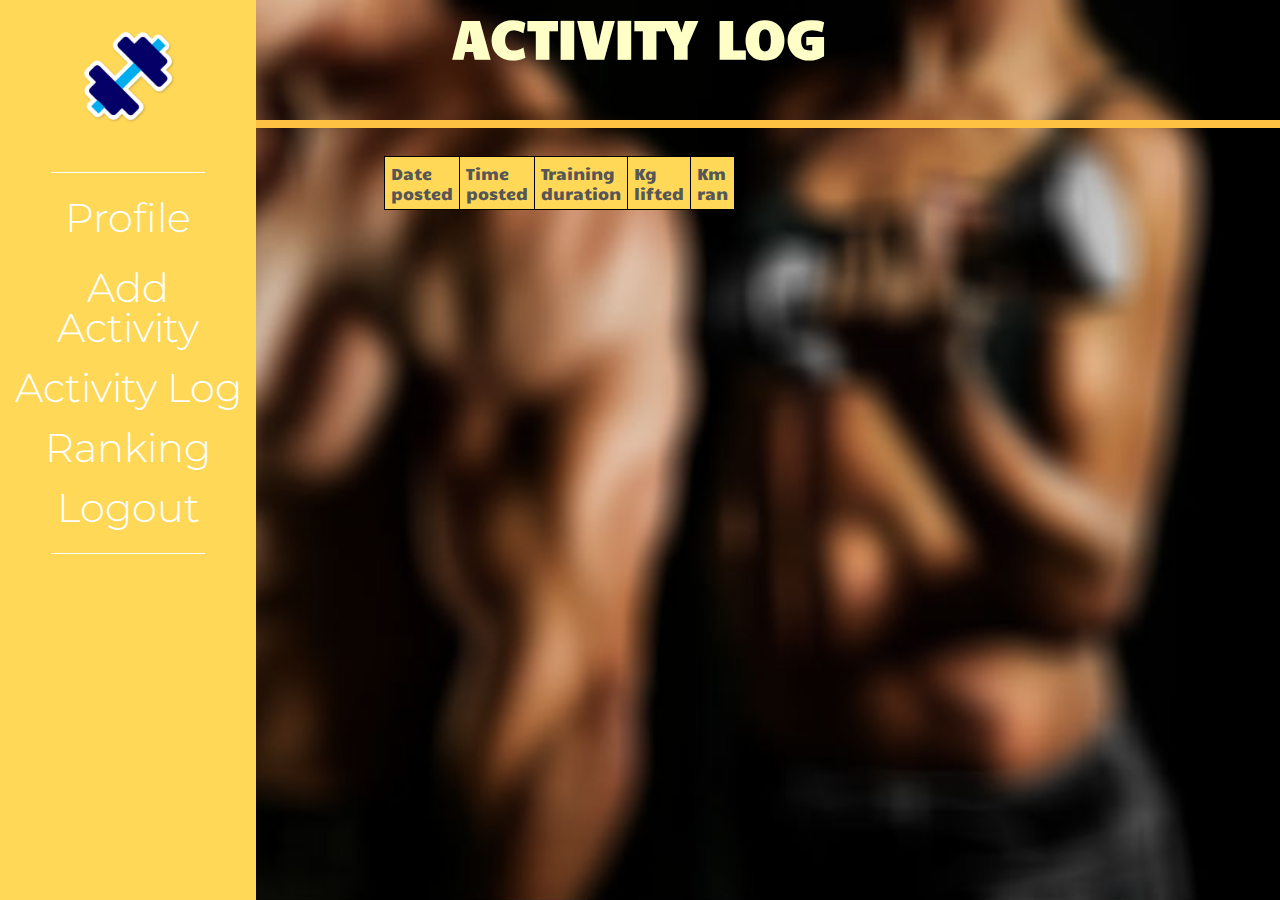
<file: activity-log.html>
<!DOCTYPE html>
<html lang="en">
<head>
    <title>Fitness Tracker</title>
    <link rel="stylesheet" href="css/style.css">
    <link rel="stylesheet" href="css/form-style.css">
    <link rel="stylesheet" href="css/backgrounds.css">
    <link rel="stylesheet" href="css/table.css">

    <script src="scripts/jquery-3.0.0.min.js"></script>
    <script src="scripts/profile.js"></script>
    <script src="scripts/activity-log.js"></script>
    <script src="scripts/app.js"></script>

    <script type="text/javascript">
        $(document).ready(function () {
            start();
        })
    </script>
</head>
<body class="background-image-activityLog">

<section id="loadingBox">Loading...</section>
<section id="infoBox" onclick="$(this).fadeOut()">Info...</section>
<section id="errorBox" onclick="$(this).fadeOut()">Error...</section>
<script>$('section').hide();</script>

<aside class="sidebar">
    <div class="logo"><img src="images/gym.ico" alt="" style=" height: 100px;
    width: 100px;"></div>
    <hr>
    <nav>
        <ul>
            <li class="single-menu-element">
                <a href="profile.html" class="single-menu-element-link">
                    Profile
                </a>
            </li>

            <li class="single-menu-element" style="height: 70px; padding: 20px;">
                <a href="add-acivity.html" class="single-menu-element-link">
                    Add Activity
                </a>
            </li>

            <li class="single-menu-element">
                <a href="activity-log.html" class="single-menu-element-link">
                    Activity Log
                </a>
            </li>

            <li class="single-menu-element">
                <a href="ranking.html" class="single-menu-element-link">
                    Ranking
                </a>
            </li>

            <li class="single-menu-element">
                <a href="#" onclick="logout()" class="single-menu-element-link">
                    Logout
                </a>
            </li>
        </ul>
        <hr>
    </nav>
</aside>

<header class="page-title">
    activity log
</header>
<hr id="page-title-underline">

<div style="height: 500px; overflow: auto">
<table  align="center" style="margin: 1% auto; margin-left: 30%; margin-bottom: 50px">
    <thead>
    <tr>
        <th style="width: 150px">Date posted</th>
        <th style="width: 150px">Time posted</th>
        <th style="width: 150px">Training duration</th>
        <th style="width: 150px">Kg lifted</th>
        <th style="width: 150px">Km ran
            <script>$("table th").addClass("headerSortUp");</script>
        </th>
    </tr>
    </thead>
    <tbody>
    <script> activityLogTable();</script>
    </tbody>
</table>
    </div>
<footer>
    <p>&copy; Team JavaScript power! presents: Fitness Tracker v1.0, No Rights Reserved</p>
</footer>
</body>
</html>
</file>
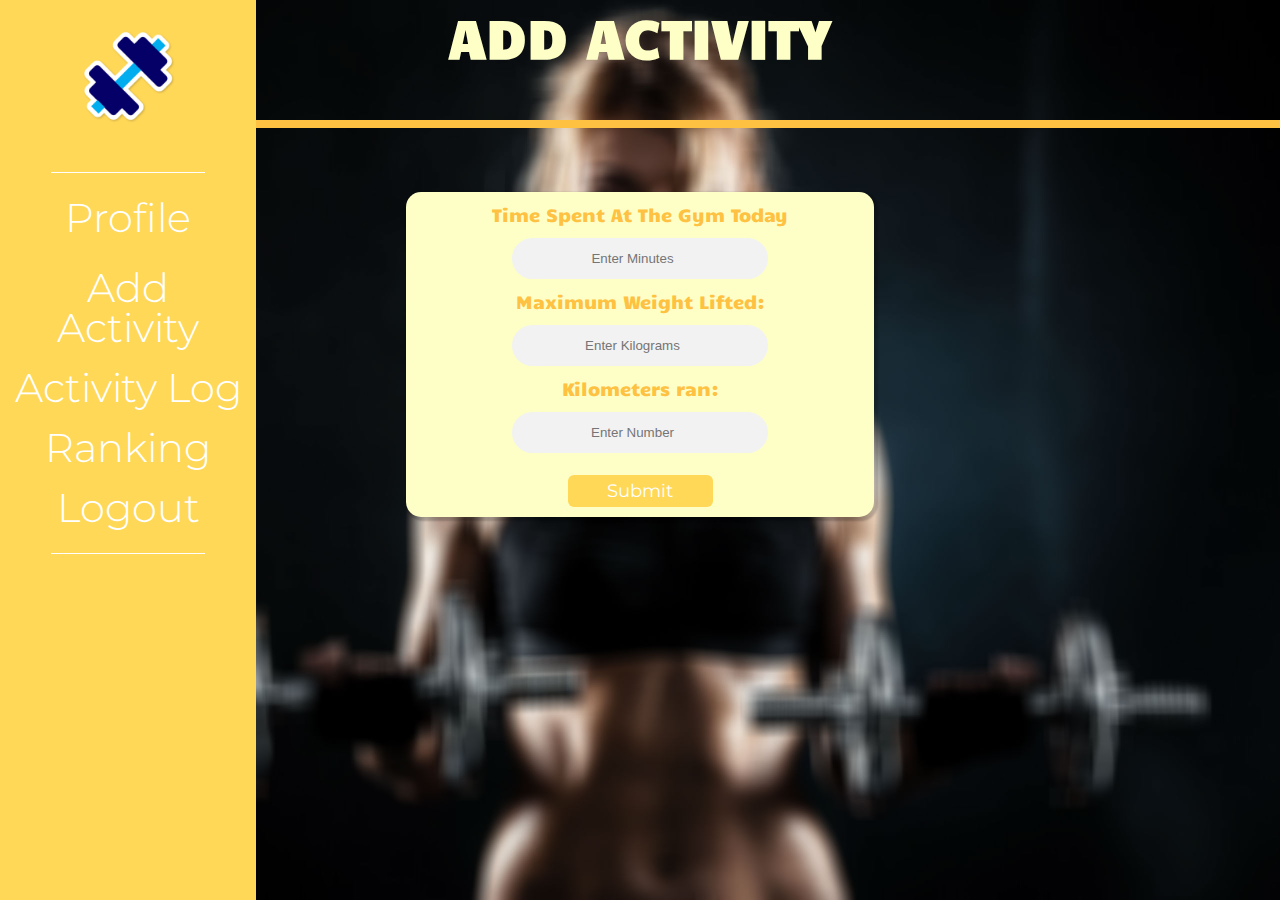
<file: add-acivity.html>
<!DOCTYPE html>
<html lang="en">
<head>
    <title>Fitness Tracker</title>
    <link rel="stylesheet" href="css/style.css">
    <link rel="stylesheet" href="css/form-style.css">
	<link rel="stylesheet" href="css/backgrounds.css">

    <script src="scripts/jquery-3.0.0.min.js"></script>
    <script src="scripts/app.js"></script>
    <script src="scripts/profile.js"></script>
    <script src="scripts/ranking.js" ></script>
    <script src="scripts/add-activity.js" ></script>
    <script src="scripts/activity-log.js"></script>

    <script type="text/javascript">
        $(document).ready(function () {
            start();
        })
    </script>
</head>
<body class="background-image-activity">

<section id="loadingBox">Loading...</section>
<section id="levelUpBox" onclick="window.location.replace('profile.html')">
<img src="images/d3c7eabb4a65c547.jpg" style="border-radius: 70px 25px"/>
</section>
<section id="infoBox" onclick="$(this).fadeOut()">Info...</section>
<section id="errorBox" onclick="$(this).fadeOut()">Error...</section>
<script>$('section').hide();</script>

<aside class="sidebar">
    <div class="logo"><img src="images/gym.ico" alt="" style=" height: 100px;
    width: 100px;"></div>
    <hr>
    <nav>
        <ul>
            <li class="single-menu-element">
                <a href="profile.html" class="single-menu-element-link">
                    Profile
                </a>
            </li>

            <li class="single-menu-element" style="height: 70px; padding: 20px;">
                <a href="add-acivity.html" class="single-menu-element-link">
                    Add Activity
                </a>
            </li>

            <li class="single-menu-element">
                <a href="activity-log.html" class="single-menu-element-link">
                    Activity Log
                </a>
            </li>

            <li class="single-menu-element">
                <a href="ranking.html" class="single-menu-element-link">
                    Ranking
                </a>
            </li>

            <li class="single-menu-element">
                <a href="#" onclick="logout()" class="single-menu-element-link">
                    Logout
                </a>
            </li>
        </ul>
        <hr>
    </nav>
</aside>

<header class="page-title">
    add activity
</header>
<hr id="page-title-underline">

<div class="user-form-block">
    <form>
        <h1 class="form-title">Time Spent At The Gym Today</h1>
        <input type="number" min="0" value="" placeholder="Enter Minutes" id="timeAtTheGym"/>
        <h1 class="form-title">Maximum Weight Lifted:</h1>
        <input type="number" min="0" value="" placeholder="Enter Kilograms" id="kg">
        <h1 class="form-title">Kilometers ran:</h1>
        <input type="number" min="0" value="" placeholder="Enter Number" id="km">
        <br>
        <button type="button" id="submit-activity-button">Submit</button>
    </form>

</div>


<footer>
    <p>&copy; Team JavaScript power! presents: Fitness Tracker v1.0, No Rights Reserved</p>
</footer>
</body>
</html>
</file>
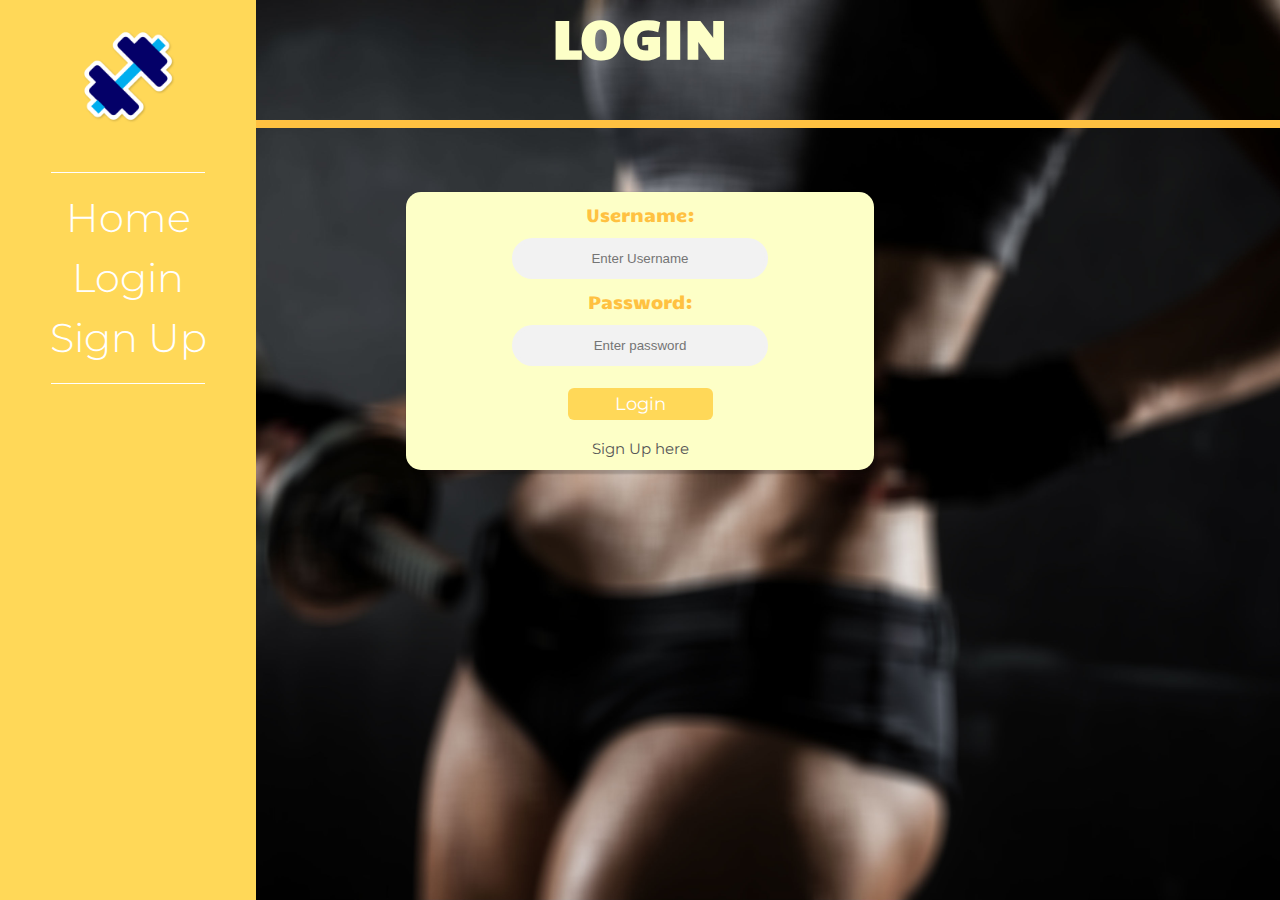
<file: login.html>
<!DOCTYPE html>
<html lang="en">
<head>
    <title>Fitness Tracker</title>
    <link rel="stylesheet" href="css/style.css">
    <link rel="stylesheet" href="css/form-style.css">
    <link rel="stylesheet" href="css/backgrounds.css">

    <script src="scripts/jquery-3.0.0.min.js"></script>
    <script src="scripts/app.js"></script>
    <script src="scripts/login.js"></script>

    <script type="text/javascript">
        $(document).ready(function () {
            start();
        })
    </script>
</head>
<body class="background-image-login">

<section id="loadingBox">Loading...</section>
<section id="infoBox" onclick="$(this).fadeOut()">Info...</section>
<section id="errorBox" onclick="$(this).fadeOut()">Error...</section>
<script>$('section').hide();</script>

<aside class="sidebar">
    <div class="logo"><img src="images/gym.ico" alt="" style=" height: 100px;
    width: 100px;"></div>
    <hr>
    <nav>
        <ul>
            <li class="single-menu-element">
                <a href="index.html" class="single-menu-element-link">
                    Home
                </a>
            </li>

            <li class="single-menu-element">
                <a href="login.html" class="single-menu-element-link">
                    Login
                </a>
            </li>

            <li class="single-menu-element">
                <a href="register.html" class="single-menu-element-link">
                    Sign Up
                </a>
            </li>
        </ul>
    </nav>
    <hr>
</aside>

<header class="page-title">
    login
</header>
<hr id="page-title-underline">

<div class="user-form-block">
    <form>
        <h1 class="form-title">Username:</h1>
        <input type="text" value="" placeholder="Enter Username" id="username"/>
        <h1 class="form-title">Password:</h1>
        <input type="password" value="" placeholder="Enter password" id="password">
        <br>
        <button type="button" id="login-request-button">Login</button>
    </form>
    <a href="register.html" id="redirect-button">Sign Up here</a>
</div>

<footer>
    <p>&copy; Team JavaScript power! presents: Fitness Tracker v1.0, No Rights Reserved</p>
</footer>
</body>
</html>
</file>
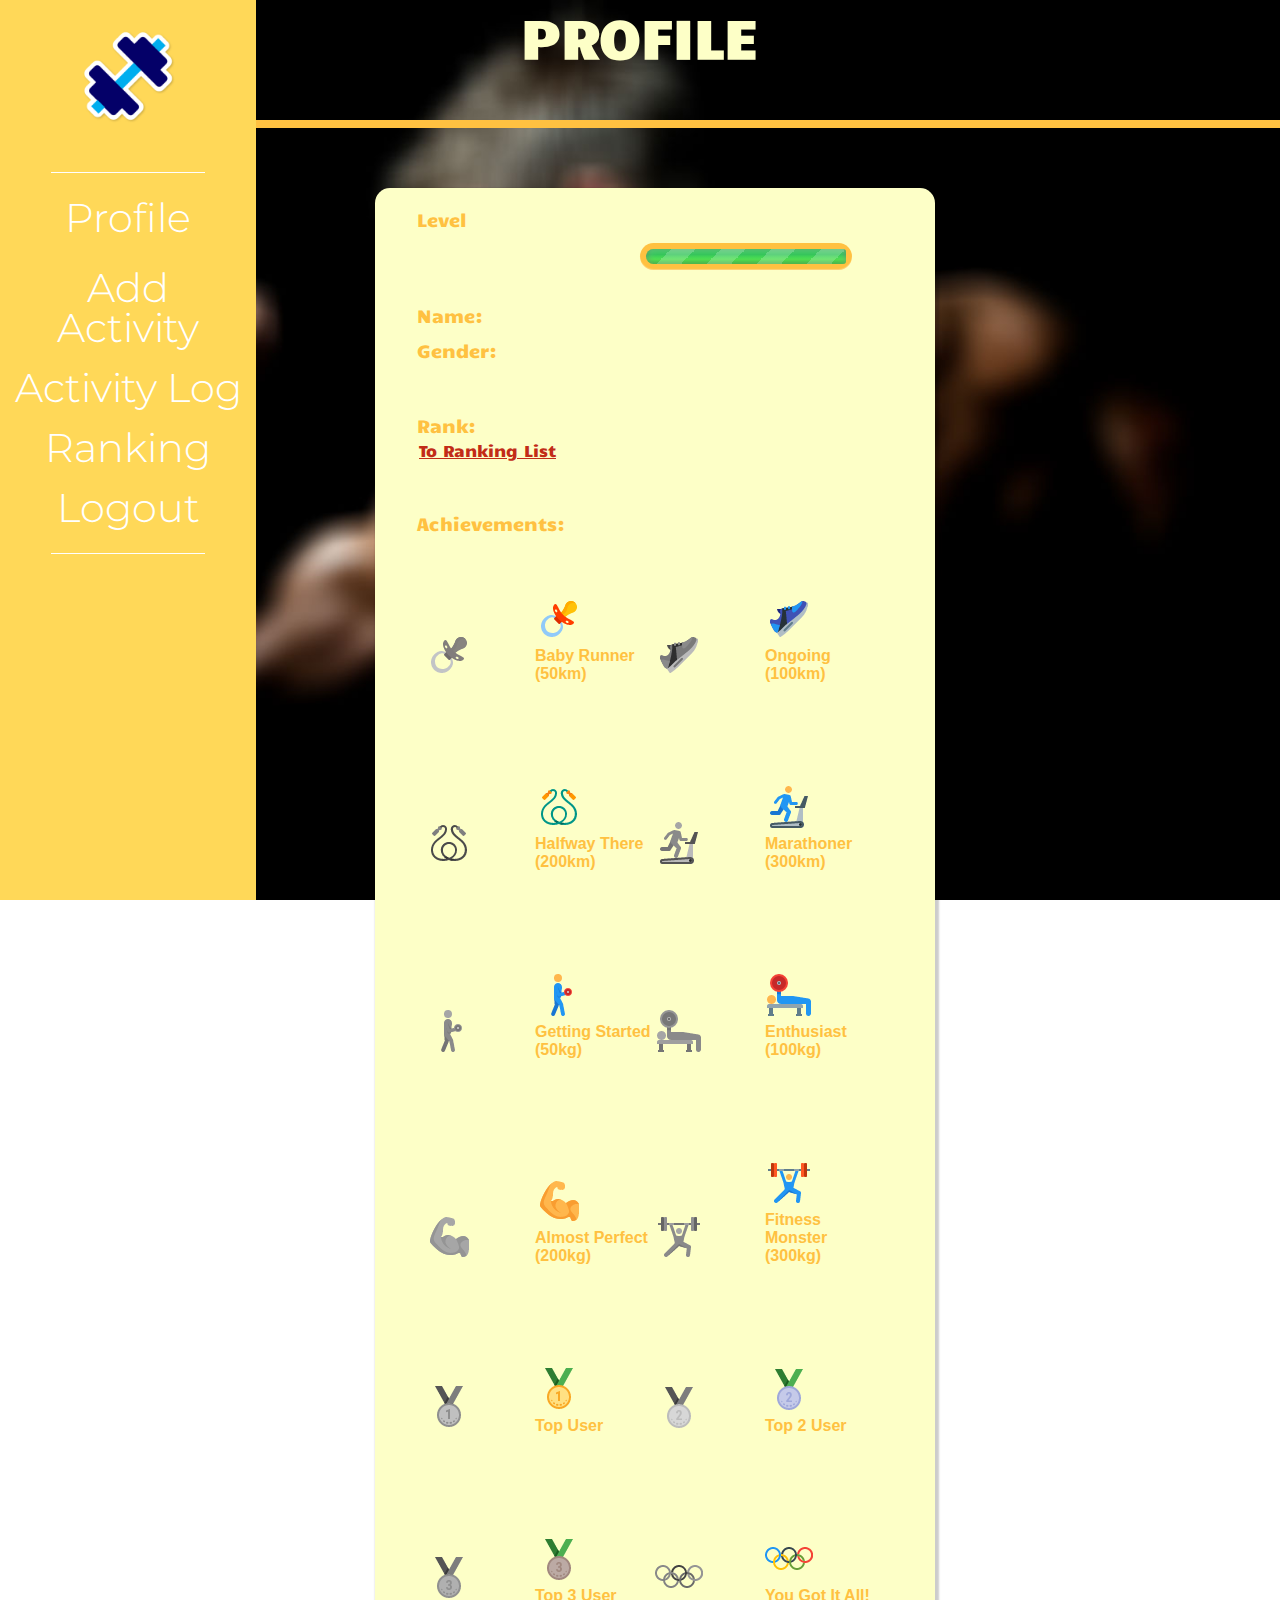
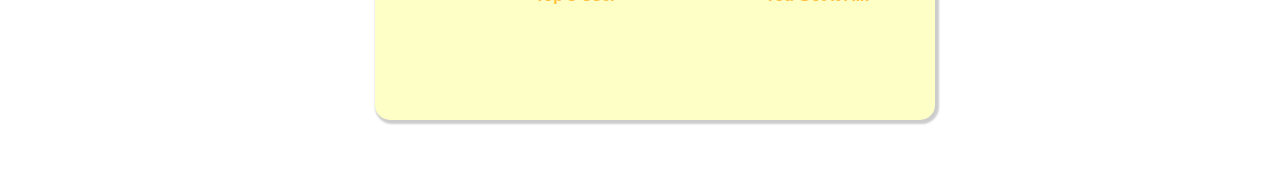
<file: profile.html>
<!DOCTYPE html>
<html lang="en">
<head>
<title>Fitness Tracker</title>
<link rel="stylesheet" href="css/style.css">
<link rel="stylesheet" href="css/form-style.css">
    <link rel="stylesheet" href="css/backgrounds.css">
    <link rel="stylesheet" href="css/profile.css">

    <script src="scripts/jquery-3.0.0.min.js"></script>
    <script src="scripts/app.js" ></script>
    <script src="scripts/profile.js" ></script>
    <script src="scripts/ranking.js" ></script>

    <script type="text/javascript">
   		$(document).ready(function() {
            start();
			getGender();
			getUsername();
			getLevel();
			getName();
					});
    </script>
</head>
<body class="background-image-profile">

<section id="loadingBox">Loading...</section>
<section id="infoBox" onclick="$(this).fadeOut()">Info...</section>
<section id="errorBox" onclick="$(this).fadeOut()">Error...</section>
<script>$('section').hide();</script>

    <aside class="sidebar">
        <div class="logo"><img src="images/gym.ico" alt="" style=" height: 100px;
    width: 100px;"></div>
        <hr>
        <nav>
            <ul>
                <li class="single-menu-element">
                <a href="profile.html" class="single-menu-element-link">
                    Profile
                </a>
            </li>

                <li class="single-menu-element" style = "height: 70px; padding: 20px;">
                    <a href="add-acivity.html" class="single-menu-element-link">
                        Add Activity
                    </a>
                </li>

                <li class="single-menu-element">
                    <a href="activity-log.html" class="single-menu-element-link">
                        Activity Log
                    </a>
                </li>

                <li class="single-menu-element">
                    <a href="ranking.html" class="single-menu-element-link">
                        Ranking
                    </a>
                </li>



                <li class="single-menu-element">
                    <a href="#" onclick="logout()" class="single-menu-element-link">
                        Logout
                    </a>
                </li>
            </ul>
            <hr>
        </nav>
    </aside>

    <header class="page-title">
        profile
    </header>
    <hr id="page-title-underline">
    <div class="profile">
        <h1 class="form-title" id="username" style = "margin: 5px 50px 0; text-align: left"></h1>
        <script>document.write(profilePic())</script>
        <h1 class="profile-title">Level <span id="level" style="color: rgb(194, 44, 23); font-size: 20px"></span></h1>
        <br>
        <h1 class="profile-title" style = "margin-top: 22px">Name: <span id="name" style="font-family: Italic; font-weight: bold"></span></h1>

        <h1 class="profile-title">Gender: <span id="gender" style="font-family: Italic; font-weight: bold"></span></h1>
        <br>
        <div class="meter" style = "width: 200px; margin: -170px 225px -550px">
            <span id="bar"></span>
            <script>document.getElementById("bar").style.width=getLevelBar()+"%"</script>
        </div>
        <h1 class="profile-title">Rank: <br> <a  class="profile-title" style="font-weight: normal; text-decoration: underline; color: rgb(194, 44, 23); font-size: 16px" href="ranking.html">To Ranking List</a></h1>

        <br>
        <h1 class="profile-title">Achievements:</h1>
    <ul class="icons">
        <li id="1bw" class="icons"><a><img src="images/achievements/Pacifier-48bw.png"/>
        <li id="1" class="icons"><a><img src="images/achievements/Pacifier-48.png"/>
        <div>Baby Runner (50km)</div></a></li>
        <li id="2bw" class="icons"><a><img src="images/achievements/Trainers-48bw.png"/>
        <li id="2" class="icons"><a ><img src="images/achievements/Trainers-48.png"/>
        <div>Ongoing (100km)</div></a></li>
        <li id="3bw" class="icons"><a><img src="images/achievements/Jump%20Rope-48bw.png"/>
        <li id="3" class="icons"><a><img src="images/achievements/Jump%20Rope-48.png"/>
        <div>Halfway There (200km)</div></a></li>
         <li id="4bw" class="icons"><a><img src="images/achievements/Treadmill-48bw.png"/>
        <li id="4" class="icons"><a><img src="images/achievements/Treadmill-48.png"/>
        <div>Marathoner (300km)</div></a></li>
        <li id="5bw" class="icons"><a><img src="images/achievements/Curls%20With%20Dumbbells-48bw.png"/>
        <li id="5" class="icons"><a><img src="images/achievements/Curls%20With%20Dumbbells-48.png"/>
        <div>Getting Started (50kg)</div></a></li>
        <li id="6bw" class="icons"><a><img src="images/achievements/Bench%20Press%20With%20Dumbbells-48bw.png"/>
        <li id="6" class="icons"><a><img src="images/achievements/Bench%20Press%20With%20Dumbbells-48.png"/>
        <div>Enthusiast (100kg)</div></a></li>
        <li id="7bw" class="icons"><a><img src="images/achievements/Flex%20Biceps-48bw.png"/>
        <li id="7" class="icons"><a><img src="images/achievements/Flex%20Biceps-48.png"/>
        <div>Almost Perfect (200kg)</div></a></li>
        <li id="8bw" class="icons"><a><img src="images/achievements/Weightlifting-48bw.png"/>
        <li id="8" class="icons"><a><img src="images/achievements/Weightlifting-48.png"/>
        <div>Fitness Monster (300kg)</div></a></li>
        <li id="9bw" class="icons"><a><img src="images/achievements/Medal%20First%20Place-48bw.png"/>
        <li id="9"  class="icons"><a><img src="images/achievements/Medal%20First%20Place-48.png"/>
            <div>Top User</div></a></li>
        <li id="10bw" class="icons"><a><img src="images/achievements/Medal%20Second%20Place-48bw.png"/>
        <li id="10" class="icons"><a><img src="images/achievements/Medal%20Second%20Place-48.png"/>
        <div>Top 2 User</div></a></li>
        <li id="11bw" class="icons"><a><img src="images/achievements/Medal%20Third%20Place-48bw.png"/>
        <li id="11" class="icons"><a><img src="images/achievements/Medal%20Third%20Place-48.png"/>
        <div>Top 3 User</div></a></li>
        <li id="12bw" class="icons"><a><img src="images/achievements/Olympic%20Rings-48bw.png"/>
        <li id="12" class="icons"><a><img src="images/achievements/Olympic%20Rings-48.png"/>
        <div>You Got It All!</div></a></li>

        <script>
        hideAchivements();
        </script>

    </ul>
    </div>
    <footer>
        <p>&copy; Team JavaScript power! presents: Fitness Tracker v1.0, No Rights Reserved</p>
    </footer>
</body>
</html>
</file>
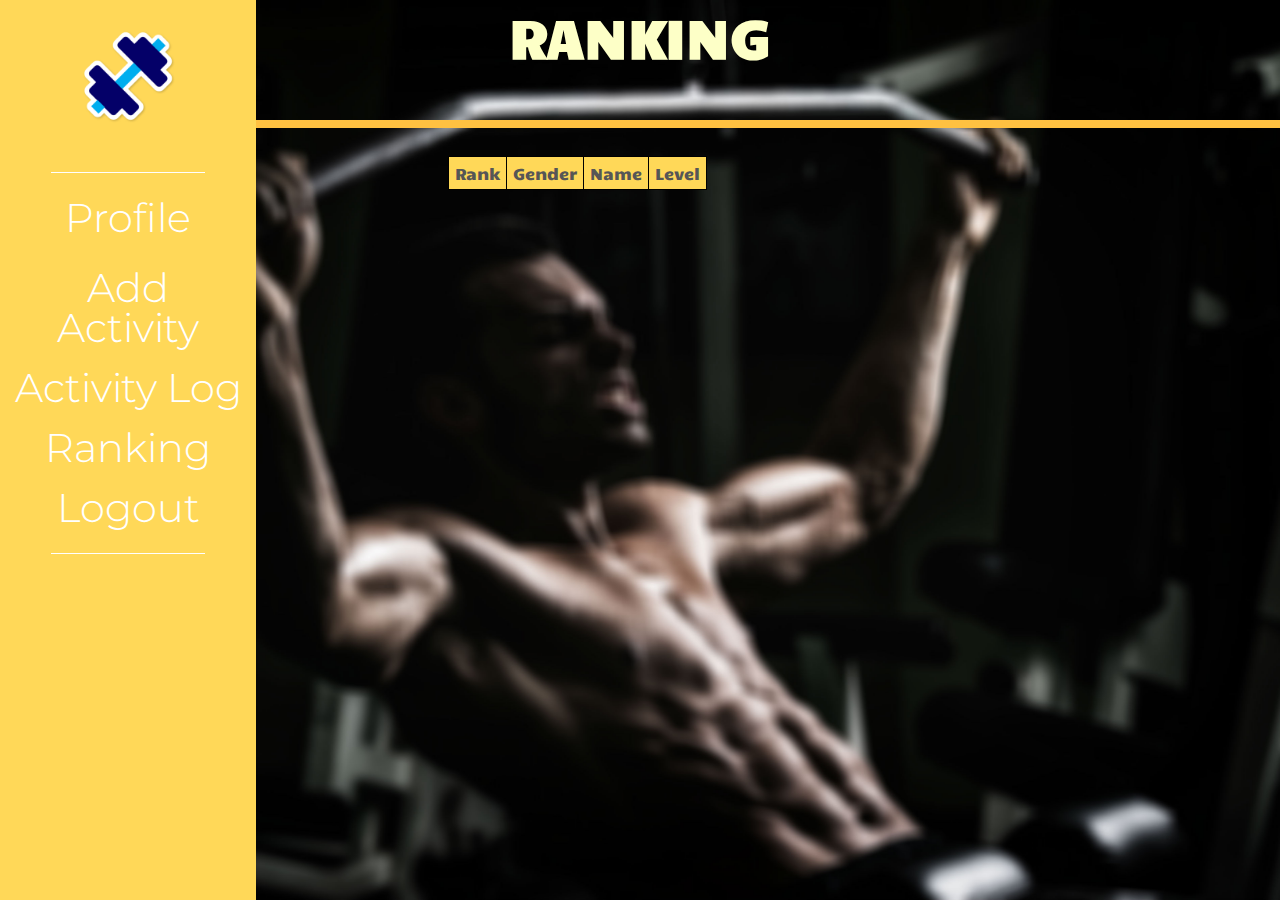
<file: ranking.html>
<!DOCTYPE html>
<html lang="en">
<head>
    <title>Fitness Tracker</title>
    <link rel="stylesheet" href="css/style.css">
    <link rel="stylesheet" href="css/form-style.css">
    <link rel="stylesheet" href="css/backgrounds.css">
    <link rel="stylesheet" href="css/table.css">

    <script src="scripts/jquery-3.0.0.min.js"></script>
    <script src="scripts/profile.js"></script>
    <script src="scripts/ranking.js" ></script>
    <script src="scripts/app.js"></script>

    <script type="text/javascript">
        $(document).ready(function () {
            start();
        })
    </script>
</head>
<body class="background-image-ranking">

<section id="loadingBox">Loading...</section>
<section id="infoBox" onclick="$(this).fadeOut()">Info...</section>
<section id="errorBox" onclick="$(this).fadeOut()">Error...</section>
<script>$('section').hide();</script>

<aside class="sidebar">
    <div class="logo"><img src="images/gym.ico" alt="" style=" height: 100px;
    width: 100px;"></div>
    <hr>
    <nav>
        <ul>
            <li class="single-menu-element">
                <a href="profile.html" class="single-menu-element-link">
                    Profile
                </a>
            </li>

            <li class="single-menu-element" style="height: 70px; padding: 20px;">
                <a href="add-acivity.html" class="single-menu-element-link">
                    Add Activity
                </a>
            </li>

            <li class="single-menu-element">
                <a href="activity-log.html" class="single-menu-element-link">
                    Activity Log
                </a>
            </li>

            <li class="single-menu-element">
                <a href="ranking.html" class="single-menu-element-link">
                    Ranking
                </a>
            </li>

            <li class="single-menu-element">
                <a href="#" onclick="logout()" class="single-menu-element-link">
                    Logout
                </a>
            </li>
        </ul>
        <hr>
    </nav>
</aside>

<header class="page-title">
    ranking
</header>
<hr id="page-title-underline">
<div style="height: 500px; overflow: auto">
<table align="center" style="margin: 1% auto; margin-left: 35%; margin-bottom: 50px">
    <thead>
    <tr>
        <th style="width: 150px">Rank</th>
        <th style="width: 150px">Gender</th>
        <th style="width: 150px">Name</th>
        <th style="width: 150px">Level
            <script>$("table th").addClass("headerSortUp");</script>
        </th>
    </tr>
    </thead>
    <tbody>
    <script> rankingTable();</script>
    </tbody>
</table>
</div>
<footer>
    <p>&copy; Team JavaScript power! presents: Fitness Tracker v1.0, No Rights Reserved</p>
</footer>
</body>
</html>
</file>
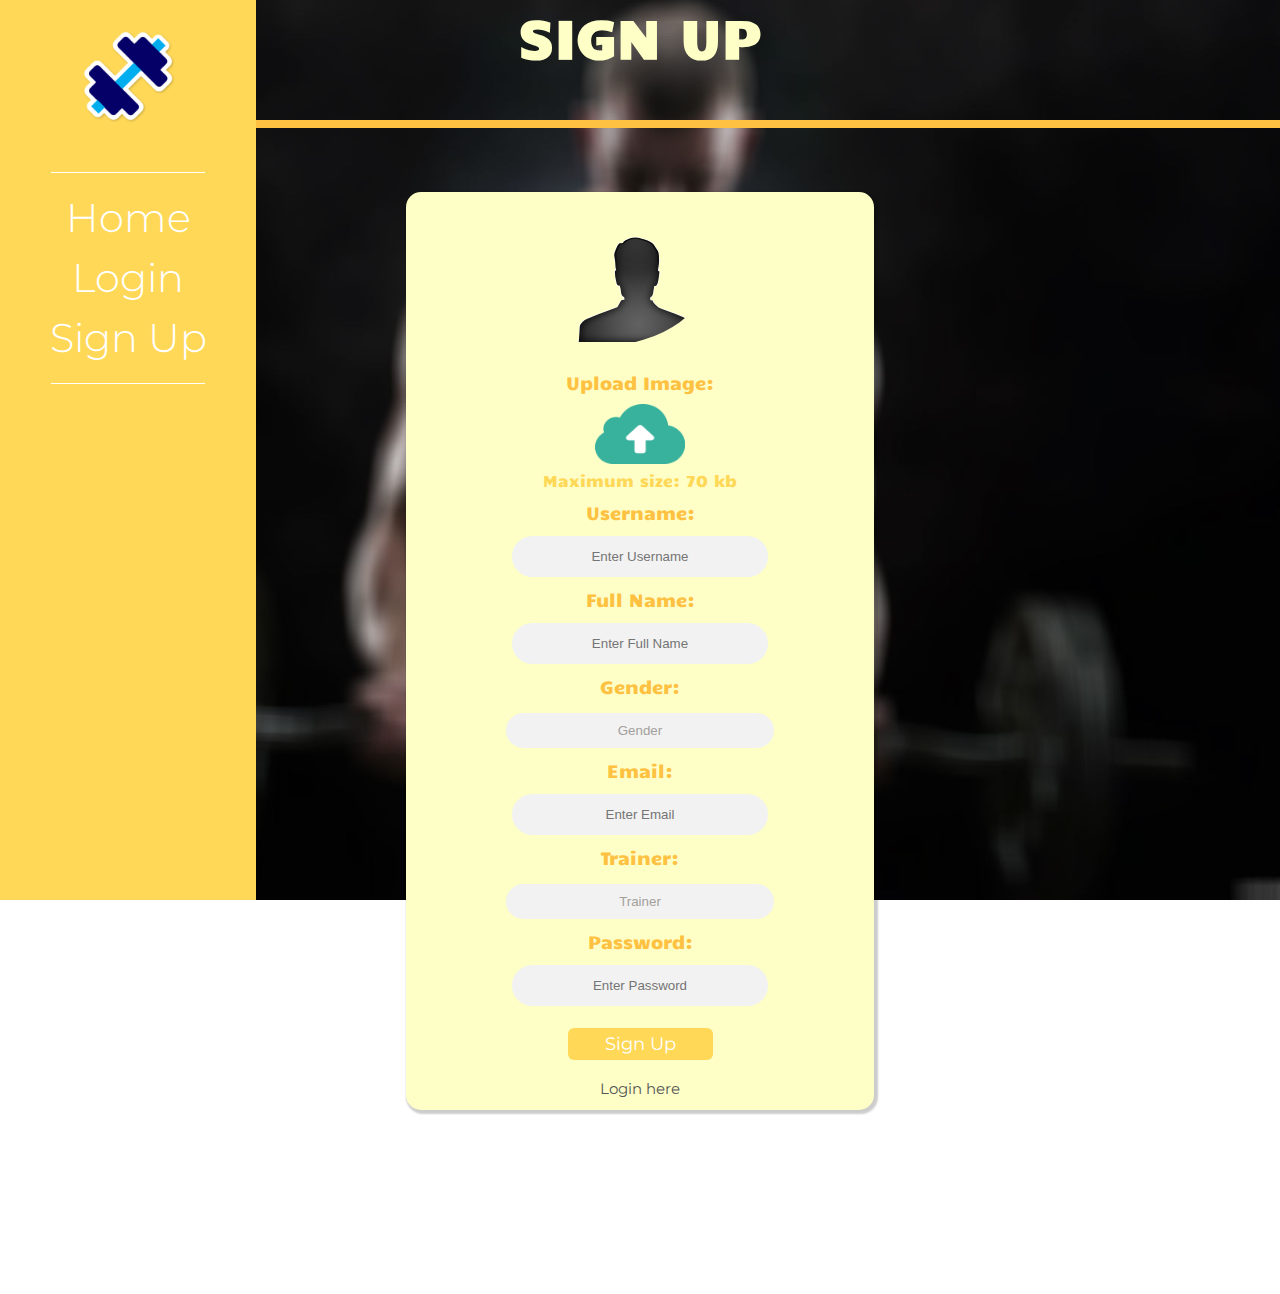
<file: register.html>
<!DOCTYPE html>
<html lang="en">
<head>
    <title>Fitness Tracker</title>
    <link rel="stylesheet" href="css/style.css">
    <link rel="stylesheet" href="css/form-style.css">
    <link rel="stylesheet" href="css/backgrounds.css">

    <script src="scripts/jquery-3.0.0.min.js"></script>
    <script src="scripts/app.js"></script>
    <script src="scripts/register.js"></script>
    <script src="scripts/profile.js"></script>

    <script type="text/javascript">
        $(document).ready(function () {
            start();
        })
    </script>
</head>
<body class="background-image-register">

<section id="loadingBox">Loading...</section>
<section id="infoBox" onclick="$(this).fadeOut()">Info...</section>
<section id="errorBox" onclick="$(this).fadeOut()">Error...</section>
<script>$('section').hide();</script>

<header class="page-title">
    sign up
</header>
<hr id="page-title-underline">

<aside class="sidebar">
    <div class="logo"><img src="images/gym.ico" alt="" style=" height: 100px;
    width: 100px;"></div>
    <hr>
    <nav>
        <ul>
            <li class="single-menu-element">
                <a href="index.html" class="single-menu-element-link">
                    Home
                </a>
            </li>

            <li class="single-menu-element">
                <a href="login.html" class="single-menu-element-link">
                    Login
                </a>
            </li>

            <li class="single-menu-element">
                <a href="register.html" class="single-menu-element-link">
                    Sign Up
                </a>
            </li>
        </ul>
    </nav>
    <hr>
</aside>


<div class="user-form-block">
    <form class="user-register">
	<img id="output" class="profile-pic" src="images/profile/profile.gif" />
        <div id="imgTest" style="display:none"></div>
        <h1 class="form-title" style="margin-bottom: 8px;">Upload Image:</h1>
        <label class="file-upload">
            <img src="images/profile/upload.png"  width="90" height="60" alt="" />
            <input id="inputFileToLoad" type="file" onchange="encodeImageFileAsURL();" />
        </label>
        <div class="form-title" style="font-size:16px; color: #FFD858; margin-bottom: 8px;">Maximum size: 70 kb</div>
        <h1 class="form-title">Username:</h1>
        <input type="text" value="" placeholder="Enter Username" id="username"/>
        <h1 class="form-title">Full Name:</h1>
        <input type="text" value="" placeholder="Enter Full Name" id="full-name"/>
        <h1 class="form-title">Gender:</h1>
        <select id="gender">
            <option hidden>Gender</option>
            <option>Male</option>
            <option>Female</option>
        </select>
        <h1 class="form-title">Email:</h1>
        <input type="email" value="" placeholder="Enter Email" id="email"/>
        <h1 class="form-title">Trainer:</h1>
        <select id="trainer">
            <option hidden>Trainer</option>
            <option>Pesho</option>
            <option>Gosho</option>
        </select>
        <h1 class="form-title">Password:</h1>
        <input type="password" value="" placeholder="Enter Password" id="password"/>
        <br>
        <button type="button" id="register-request-button">Sign Up</button>
    </form>
    <a href="login.html" id="redirect-button">Login here</a>
</div>
<br><br><br>
<footer>
    <p>&copy; Team JavaScript power! presents: Fitness Tracker v1.0, No Rights Reserved</p>
</footer>
</body>
</html>
</file>
<file: css/form-style.css>
.user-form-block {
    border-radius: 15px;
    background-color: #FDFFC7;
    box-shadow: 2px 2px 2px 2px rgba(0, 0, 0, 0.2);
    margin: 5% auto;
    width: 35%;
    height: auto;
    padding: 10px;
    text-align: center;
}

form {
    margin: 0 auto;
    text-align: center;
    display: block;
}

.form-title {
    font: 18px Candal;
    font-weight: 400;
    color: #FFC141;
    padding: 0 5px 2px;
    text-align: center;
    margin-bottom: 1px;
}

select, select:focus{

    text-align-last: center;
    color: #A3A09C;
    -webkit-appearance: none;
    -moz-appearance: none;
}

input, select,option {
    border-radius: 30px;
    background-color: #f2f2f2;
    border: 3px solid #f2f2f2;
    width: 60%;
    height: 35px;
    margin: 0 auto 10px;
    text-align: center;
}

input:focus, select:focus{
    font: 16px Montserrat;
    font-weight: 100;
    outline: none;
    border: 3px solid #FFC141;
}

button {
    font: 18px Montserrat;
    color: white;
    background-color: #FFD858;
    padding: 5px;
    margin-top: 10px;
    margin-bottom: 0px;
    margin-left: 0px;
    border: none;
    border-radius: 30px;
    text-align: center;
	
}

button:hover {
    background-color: #FFC141;
}

#redirect-button{
    font: 15px Montserrat;
}
.form-link {
    text-decoration: none;
    color: #FFC141;
    font: 16px Montserrat;
    font-weight: 900;
    padding: 10px;
}

input[type=checkbox]
{
    -ms-transform: scale(1);
    -moz-transform: scale(1);
    -webkit-transform: scale(1);
    -o-transform: scale(1);
    padding: 10px;
    margin-bottom: 20px;
    margin-left: 20px;
    height: 13px;
    width: 13px;
}

input[type=text], input[type=email],input[type=password]{
    width: 250px;
}

#register-request-button, #login-request-button, #submit-activity-button{
    -moz-border-radius: 5px;
    -webkit-border-radius: 5px;
    border-radius:6px;
    text-decoration: none;
    cursor: pointer;
    border:none;
    width: 145px;
}

input[type=number]{
    width: 250px;
}

.profile-pic {
    max-width: 200px;
    max-height: 200px;
    display: block;
    margin: 20px;
    padding-left: 137px;
    border-radius: 100%;
}

.file-upload {
    position: relative;
    overflow: hidden;
    margin: 20px;

}
.file-upload input[type="file"] {
    display: block;
    position: absolute;
    top: 0;
    right: 0;
    opacity: 0;
    filter: alpha(opacity=0);
    cursor: pointer;
}

.file-upload:hover {
    cursor: pointer;
}
</file>
<file: css/backgrounds.css>
video#bgvid {
    position: fixed;
    top: 50%;
    left: 50%;
    min-width: 100%;
    min-height: 100%;
    width: auto;
    height: auto;
    z-index: -100;
    -ms-transform: translateX(-50%) translateY(-50%);
    -moz-transform: translateX(-50%) translateY(-50%);
    -webkit-transform: translateX(-50%) translateY(-50%);
    transform: translateX(-50%) translateY(-50%);
    background: url("../images/fitnessBgr.jpg") no-repeat;
    background-size: cover;
}

.background-image-login {
    background: url("../images/woman-perspiration-fitness.jpg") no-repeat center center fixed;
    -webkit-background-size: cover;
    -moz-background-size: cover;
    -o-background-size: cover;
    background-size: cover;
    min-height: 100%;
    min-width: 1024px;
    width: 100%;
    height: auto;

}
.background-image-register {
    background: url("../images/Men-Body-Fitness-Muscles-Wallpaper.jpg") no-repeat center center fixed;
    -webkit-background-size: cover;
    -moz-background-size: cover;
    -o-background-size: cover;
    background-size: cover;
    min-height: 100%;
    min-width: 1024px;
    width: 100%;
    height: auto;
}

.background-image-activity {
    background: url("../images/fitness_girl_gym_black_woman_people_hd-wallpaper-1914094.jpg") no-repeat center center fixed;
    -webkit-background-size: cover;
    -moz-background-size: cover;
    -o-background-size: cover;
    background-size: cover;
    min-height: 100%;
    min-width: 1024px;
    width: 100%;
    height: auto;
}
.background-image-profile {
    background: url("../images/dark_fitness_man.jpg") no-repeat center center fixed;
    -webkit-background-size: cover;
    -moz-background-size: cover;
    -o-background-size: cover;
    background-size: cover;
    min-height: 100%;
    min-width: 1024px;
    width: 100%;
    height: auto;

}

.background-image-activityLog {
    background: url("../images/man_woman_bodybuilding.jpg") no-repeat center center fixed;
    -webkit-background-size: cover;
    -moz-background-size: cover;
    -o-background-size: cover;
    background-size: cover;
    min-height: 100%;
    min-width: 1024px;
    width: 100%;
    height: auto;
    position: fixed;
}


.background-image-ranking {
    background: url("../images/success.jpg") no-repeat center center fixed;
    -webkit-background-size: cover;
    -moz-background-size: cover;
    -o-background-size: cover;
    background-size: cover;
    min-height: 100%;
    min-width: 1024px;
    width: 100%;
    height: auto;

}
</file>
<file: css/table.css>
table {
    border-collapse: collapse;
    border-spacing: 0;
    font: 16px Candal;
    border-collapse: collapse;
    background-color: #FDFFC7;
    width: 0px;
}

td, th {
    text-align: left;
    padding: 6px;
}

tr:first-child {
    background-color: #FFD858;
    border-top:1px solid black;
    border-bottom:1px solid black;
    border-left:0px solid black;
    border-top:0px solid black;
}

td:first-child {
    background-color: #FFD858;
    border-top:1px solid black;
    border-bottom:1px solid black;
    border-left:0px solid black;
    border-top:0px solid black;
    border-right:1px solid black;
}

table tr {
    background-repeat: no-repeat;
    background-position: center right;
    cursor: pointer;
}

table, th {
    border: 1px solid black;
}
</file>
<file: css/profile.css>
.profile{
    border-radius: 15px;
    background-color: #FDFFC7;
    box-shadow: 2px 2px 2px 2px rgba(0, 0, 0, 0.2);
    margin: 60px 375px 50px;
    width: 480px;
    height: auto;
    padding: 10px 40px 65px;
    overflow: auto;
    position: relative;
}

.profile-title {
    font: 18px Candal;
    font-weight: 400;
    color: #FFC141;
    padding: 0px 2px 10px;
    margin-bottom: 0px;
}

.meter {
    height: 15px;
    position: absolute;
    background: #FFC141;
    -moz-border-radius: 25px;
    -webkit-border-radius: 25px;
    border-radius: 25px;
    padding: 6px;
    box-shadow: inset 0 -1px 1px rgba(255,255,255,0.3);
}

.meter > span {
    display: block;
    height: 100%;
    border-top-right-radius: 8px;
    border-bottom-right-radius: 8px;
    border-top-left-radius: 20px;
    border-bottom-left-radius: 20px;
    background-image: linear-gradient(
            rgb(43,194,83) 37%,
            rgb(84,240,84) 69%
    );
    box-shadow:
            inset 0 2px 9px  rgba(255,255,255,0.3),
            inset 0 -2px 6px rgba(0,0,0,0.4);
    position: relative;
    overflow: hidden;
}

.meter > span:after {
    content: "";
    text-align: center;
    font: 10px Candal;
    position: absolute;
    top: 0; left: 0; bottom: 0; right: 0;
    background-image: linear-gradient(
            -45deg,
            rgba(255, 255, 255, .2) 25%,
            transparent 25%,
            transparent 50%,
            rgba(255, 255, 255, .2) 50%,
            rgba(255, 255, 255, .2) 75%,
            transparent 75%,
            transparent
    );
    z-index: 1;
    background-size: 50px 50px;
    animation: move 2s linear infinite;
    border-top-right-radius: 8px;
    border-bottom-right-radius: 8px;
    border-top-left-radius: 20px;
    border-bottom-left-radius: 20px;
    overflow: hidden;
}

.icons li {
    display: inline-block;
    width: 100px;
    padding: 30px 5px;
}
.icons li a {
    display: block;
    width: 120px;
    padding: 20px 5px;
    border-radius: 10px;
    text-decoration: none;
    font: bold 12pt Arial;
    color: #FFC141;
}
</file>
<file: css/style.css>
/* http://meyerweb.com/eric/tools/css/reset/
   v2.0 | 20110126
   License: none (public domain)
*/

@import url(https://fonts.googleapis.com/css?family=Montserrat);
@import url(https://fonts.googleapis.com/css?family=Candal);

html,
body,
div,
span,
applet,
object,
iframe,
h1,
h2,
h3,
h4,
h5,
h6,
p,
blockquote,
pre,
a,
abbr,
acronym,
address,
big,
cite,
code,
del,
dfn,
em,
img,
ins,
kbd,
q,
s,
samp,
small,
strike,
strong,
sub,
sup,
tt,
var,
b,
u,
i,
center,
dl,
dt,
dd,
ol,
ul,
li,
fieldset,
form,
label,
legend,
table,
caption,
tbody,
tfoot,
thead,
tr,
th,
td,
article,
aside,
canvas,
details,
embed,
figure,
figcaption,
footer,
header,
menu,
nav,
output,
ruby,
section,
summary,
time,
mark,
audio,
video {
    margin: 0;
    padding: 0;
    border: 0;
    font: inherit;
    vertical-align: baseline;
}

/* HTML5 display-role reset for older browsers */

article,
aside,
details,
figcaption,
figure,
footer,
header,
menu,
nav,
section {
    display: block;
}

ol,
ul {
    list-style: none;
}

blockquote,
q {
    quotes: none;
}

blockquote:before,
blockquote:after,
q:before,
q:after {
    content: none;
}

* {
    margin: 0;
    padding: 0;
}


#loadingBox{
    background: cornflowerblue;
    font-size: 17pt;
    position: fixed;
    width: 100%;
	 z-index: 990;
    text-align: center;
}
#infoBox{
    background: greenyellow;
    font-size: 17pt;
    position: fixed;
    width: 100%;
	 z-index: 990;
    text-align: center;
}
#errorBox{
    background: lightsalmon;
    font-size: 17pt;
    position: fixed;
    width: 100%;
	 z-index: 990;
    text-align: center;
}

#levelUpBox, #levelUp{
    position: fixed; /* Stay in place */
    z-index: 1; /* Sit on top */
    font-size: 20pt;
    color: darkgreen;
    text-align: center;
    margin:  10% 25%;
    width: 45%;
    height: 55%;
    padding: 20px;
}

body {
    line-height: 1;
    font-family: Montserrat;
    font-size: 40px;
    color: #565656;
}

hr {
    color: rgba(255, 255, 255, 0.5);
    margin: 15px auto;
    border: none;
    border-bottom: 1px solid white;
    width: 60%;
}

main {
    margin: 0 auto;
    min-height: inherit;
    width: 80%;
    position: relative;
    float: right;
}

header {
    position: relative;
    margin: 0 auto;
    width: 80%;
    text-align: center;
}

.page-title {
    white-space: nowrap;
    color: #FDFFC7;
    font: 54px Candal;
    font-weight: 600;
    margin: 0 auto 50px;
    text-transform: uppercase;
    text-align: center;
}

#page-title-underline{
    border-bottom: 8px solid #FFC141;
    width: auto;
}

.sidebar {
    float: left;
    width: 20%;
    height: 100%;
    background-color: #FFD858;
    color: white;
    font-family: Montserrat;
    font-size: 40px;
    font-weight: 100;
    text-align: center;
    top: 0;
    left: 0;
    bottom: 0;
    position: fixed;
	 z-index: 989;
}

.logo {
    padding-top: 10%;
    padding-bottom: 10%;

}

.single-menu-element-link {
    text-decoration: none;
    color: white;
    -moz-transition-property: font-weight;
    -moz-transition-duration: 1s;
    -moz-transition-timing-function: linear;
    -moz-transition-delay: 0.5s;
    -webkit-transition-property: font-weight;
    -webkit-transition-duration: 1s;
    -webkit-transition-timing-function: linear;
    -webkit-transition-delay: 0.5s;
    font-weight: 300;
}

.single-menu-element-link:hover {
    font-weight: 900;
    transition: background 0.7s ease,
    padding 0.5s linear;
}

.single-menu-element:hover {
    font-weight: 900;
    background-color: #FFC141;
    height: 35px;
    line-height: 37px;
    transition: background 0.7s ease, padding 0.5s linear;
}

.single-menu-element {
    padding: 10px;
}
footer {
    display: none;
    color: #FDFFC7;
    width: 100%;
    bottom: 0;
    text-align: center;
    font-family: Montserrat;
    font-size: 20px;
    margin: auto;
    height: 60px;
    position: fixed;
}

a {
    text-decoration: none;
    color: #565656;
    display: block;
    display: inline;	
}

h2 {
    position: absolute;
    margin: -50px 74px 10px;
    font: 13px Candal;
}
</file>
